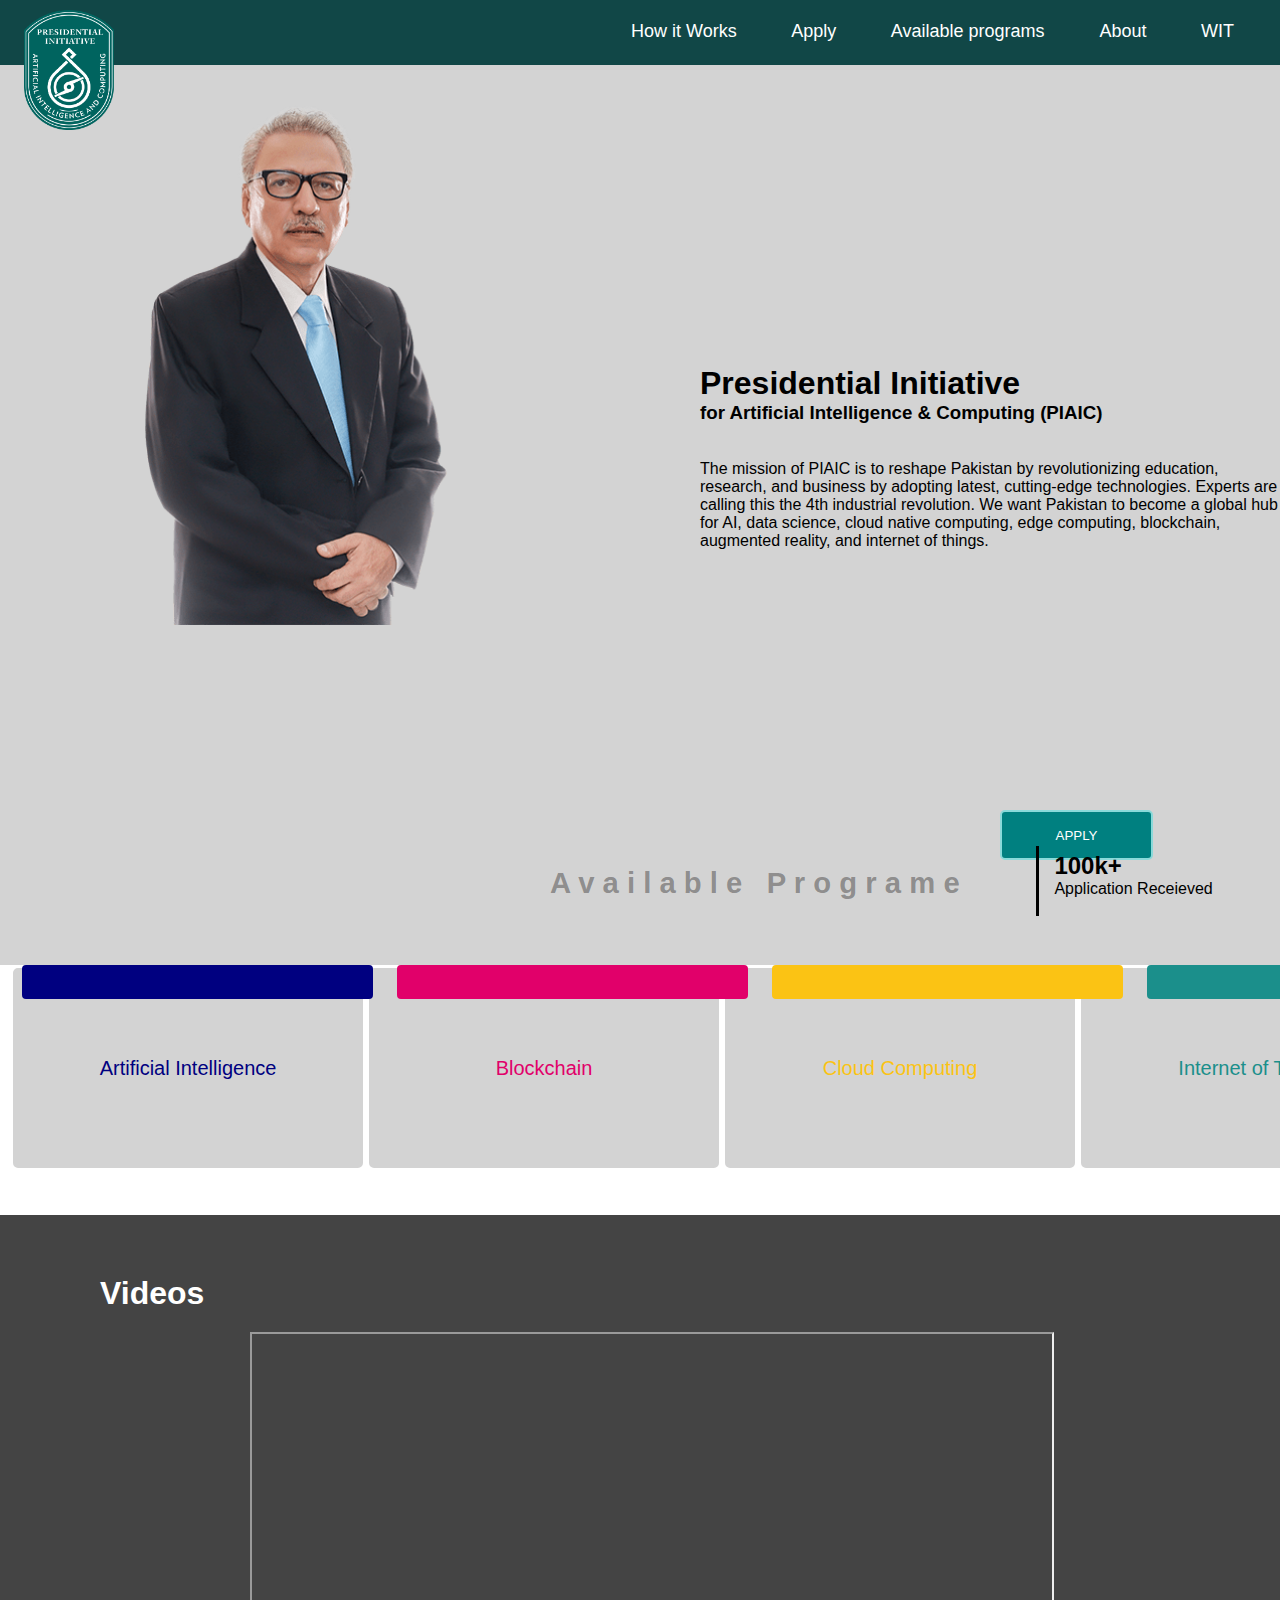
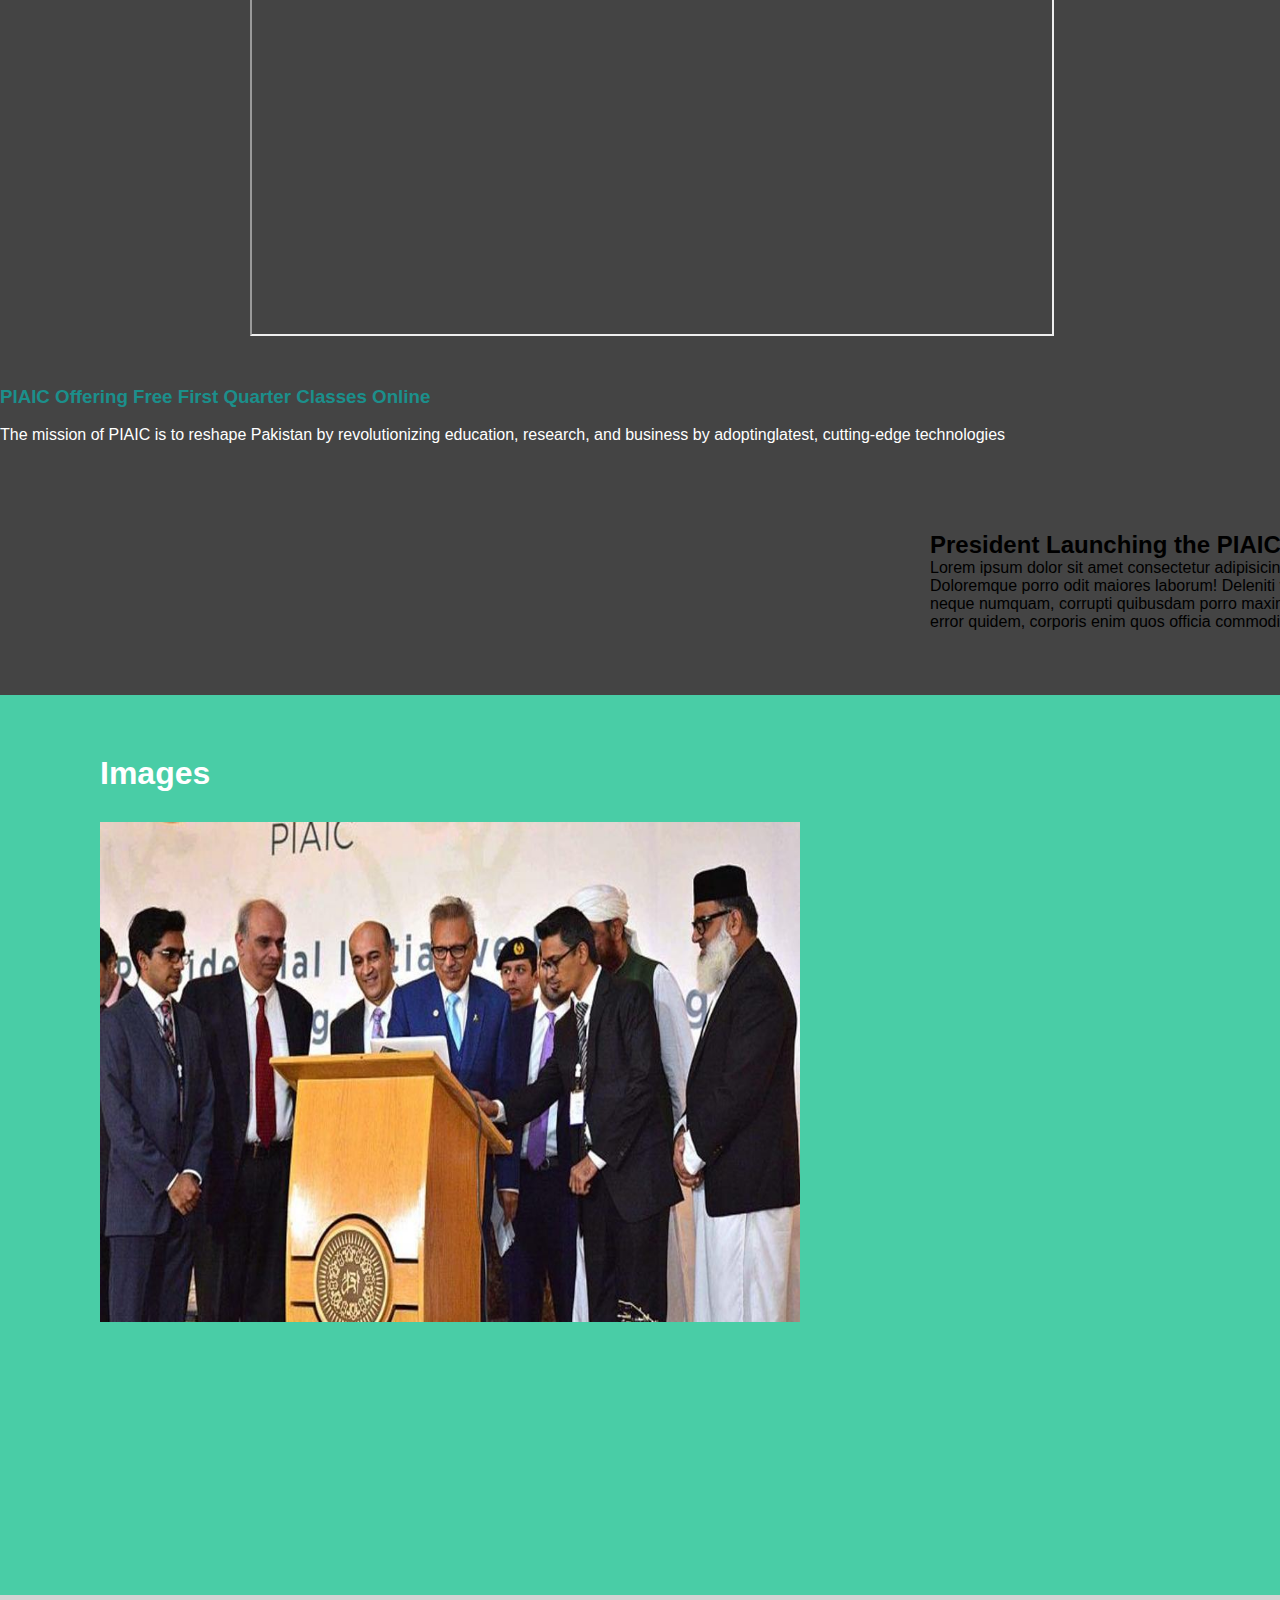
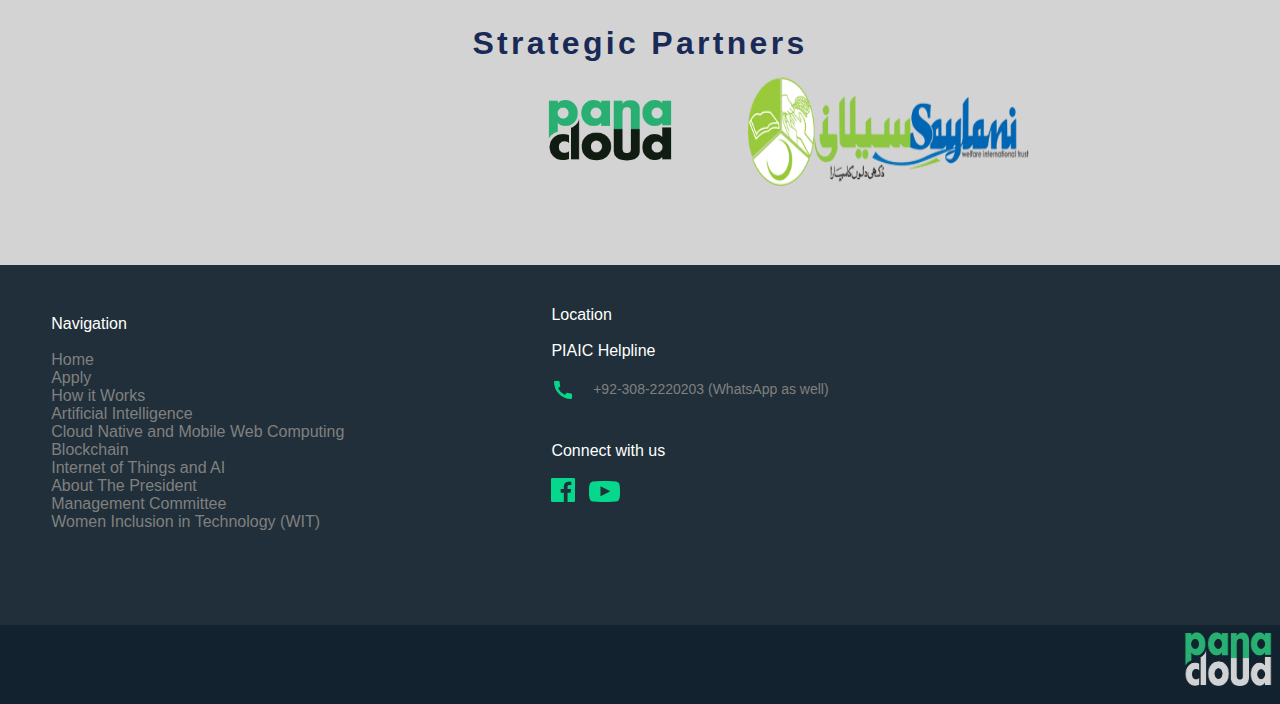
<file: index.html>
<!DOCTYPE html>
<html lang="en">

<head>
    <meta charset="UTF-8">
    <meta name="viewport" content="width=device-width, initial-scale=1.0">
    <title>PIAIC WEBSITE</title>
    <link rel="stylesheet" href="style.css">
</head>

<body>
    <header>
        <nav>
            <ul>
                <li><a href="#">How it Works</a></li>
                <li><a target="_blank" href="https://portal.piaic.org/signup">Apply</a></li>
                <!-- <li><a href="#avaiableprogram">Available programs</a></li> -->
                <li class="dropdown"><a href="#avaiableprogram">Available programs</a>
                    <ul>
                        <li>Artificial Intelligence</li>
                        <li>Cloud Computing</li>
                        <li>BlockChain</li>
                        <li>Internet Of Things</li>
                        <li>Certified AI, Web 3.0 and Metaverse</li>
                    </ul>
                </li>





                <li><a href="#">About</a></li>
                <li><a href="#">WIT</a></li>
            </ul>
            <div class="logo">
                <img src="logo.png" alt="">
            </div>
        </nav>
    </header>


    <div class="bg">

        <div class="img"><img src="president.png" alt="president pic"></div>


        <div class="bg-content">
            <p>
            <h1>Presidential Initiative</h1>
            <h3>for Artificial Intelligence & Computing (PIAIC)</h3><br><br>
            The mission of PIAIC is to reshape Pakistan by revolutionizing education, research, and business by adopting
            latest, cutting-edge technologies. Experts are calling this the 4th industrial revolution. We want Pakistan
            to become a global hub for AI, data science, cloud native computing, edge computing, blockchain, augmented
            reality, and internet of things.
            </p>

            <div class="btn">
                <a target="_blank" href="https://portal.piaic.org/signup"><input class="Button" type="button"
                        value="APPLY"></a>
            </div>
            <div class="vl">
                <span>
                    <h2>100k+</h2>
                </span>
                <span>
                    <p>Application Receieved</p>
                </span>
            </div>

        </div>
    </div>




    <div class="program">



        <div class="avail">
            <h3 id="avaiableprogram">A v a i l a b l e &nbsp; P r o g r a m e</h3>
        </div>


        <div class="navy"></div>

        <a target="_blank" href="https://www.piaic.org/artificial-inteligence"> <div class="ai">Artificial Intelligence</div></a>




        <div class="pink"></div>

        <a target="_blank" href="https://www.piaic.org/block-chain"><div class="bc">Blockchain</div></a>


        <div class="yellow"></div>

        <a target="_blank" href="https://www.piaic.org/cloud-native"><div class="cc">Cloud Computing</div></a>


        <div class="teal"></div>

        <a target="_blank" href="https://www.piaic.org/iot"><div class="iot">Internet of Things</div>
    </div></a>







    
    <div class="videos">
        <h1>Videos</h1><br>
        <iframe src="https://www.youtube.com/watch?v=m4g0zd4E_bo" title="description"></iframe>

        <div class="piaic">
            <p>
            <h3>PIAIC Offering Free First Quarter Classes Online</h3> &nbsp; <br>
            <span> The mission of PIAIC is to reshape Pakistan by revolutionizing education, research, and business by
                adoptinglatest, cutting-edge technologies</span>
            </p>
        </div>

    </div>


    <div class="images">
        <h1>Images</h1><br>
        <img src="img.jpg" alt="piaic images">
        <div class="presidentPicContent">
            <p>
            <h2>President Launching the PIAIC Website</h2>
            <span>Lorem ipsum dolor sit amet consectetur adipisicing elit. Doloremque porro odit maiores laborum!
                Deleniti voluptate neque numquam, corrupti quibusdam porro maxime iste labore error quidem, corporis
                enim quos officia commodi?</span>
            </p>
        </div>

    </div>


    <div class="partner">
        <h1>Strategic Partners</h1>
        <div class="pana">
            <img src="pana logo.svg" alt="">
        </div>
        <div class="saylani">
            <img src="saylani logo.png" alt="">
        </div>

    </div>


    <footer>
        <p class="footer-heading">Navigation</p> &nbsp;
        <div class="footer-list">
            <ul>
                <li>Home</li>
                <li>Apply</li>
                <li>How it Works</li>
                <li>Artificial Intelligence</li>
                <li>Cloud Native and Mobile Web Computing</li>
                <li>Blockchain</li>
                <li>Internet of Things and AI</li>
                <li>About The President</li>
                <li>Management Committee</li>
                <li>Women Inclusion in Technology (WIT)</li>

            </ul>
        </div>




        <div class="address">
            <p class="location">Location<br><br> PIAIC Helpline<br><br><a href="tel:+92-308-2220203"><img class="phone"
                        src="phone logo.svg" alt=""></a> &nbsp; &nbsp;<span><a
                        href="tel:+92-308-2220203">+92-308-2220203 (WhatsApp as well)</a></span>
                <br><br><br>
                Connect with us<br><br> <a target="_blank" href="https://www.facebook.com/groups/piaic/"><img class="fb"
                        src="fb.svg" alt=""></a> &nbsp; <a target="_blank"
                    href="https://www.youtube.com/channel/UC2Makv_pLAtvrjHNgg-pBLg"><img class="youtube"
                        src="youtube.svg" alt=""></a>
            </p>
        </div>
    </footer>
    <div class="panacloud">
        <img src="pcloud.png" alt="">
    </div>



</html>
</file>
<file: style.css>
* {
    margin: 0;
    padding: 0;
    font-family: sans-serif;

}


header {
    background-color: rgb(17, 71, 71);;
    color: white;
    height: 65px;
    position: sticky;
    top: 0;
    z-index: 999;

}

nav {
    padding: 21px;

}

nav ul {
    text-align: right;
}

nav ul li {
    list-style: none;
    display: inline;
    padding: 25px;
    font-size: 18px;

}

nav ul li a {
    text-decoration: none;
    color: white;
}
nav ul li a:hover{
    cursor: pointer;
    color: rgb(106, 212, 212);
}

nav ul li:hover {
    color: rgb(106, 212, 212);
    cursor: pointer;
}

.logo img {
    height: 120px;
    width: 90px;
    display: inline;
    margin-left: 3px;
    top: 20px;
    position: absolute;
    top: 10px;

}


.dropdown ul {
    display: none;
    position: absolute;
    background-color: rgb(12, 45, 45);
    list-style: none;
    padding: 10px;
    top: 100%; /* Position dropdown below the list item */
    right: 0; /* Align dropdown to the right */
}

.dropdown ul li {
    display: block;
    padding: 10px 41px;
    text-align: left;
    color: white;
}

.dropdown:hover ul {
    display: block;
}

.bg {
    background-color: lightgray;
    height: 100vh;
}

.img img {

    left: 145px;
    position: relative;
    top: 40px;

}

.bg-content {
    position: absolute;
    left: 700px;
    bottom: 350px;

}

.Button {
    background-color: teal;
    color: white;
    height: 50px;
    width: 153px;
    border: 2px solid rgb(138, 217, 217);
    border-radius: 5px;
    position: absolute;
    top: 445px;
    left: 300px;
}

.Button:hover {
    cursor: pointer;
    color: white;
}

.vl {
    border-left: 3px solid black;
    height: 70px;
    position: absolute;
    left: 58%;
    top: 260%;
}

.vl span {
    position: relative;
    left: 15px;
    top: 6px;
}


.program {
    background-color: white;
    height: 250px;
    display: grid;
    grid-template-columns: auto auto auto auto;
    justify-content: space-around;
    margin: 0px 10px;
    

}

.ai {
    height: 200px;
    width: 350px;
    background-color: lightgrey;
    border: 3px solid white;
    border-radius: 8px;
    display: flex;
    justify-content: center;
    align-items: center;
    color: navy;
    font-size: 20px;
    
    

}
.ai:hover{
    background-color: navy;
    color: white;
    cursor: pointer;
    
}
/* .ai a{
    
    text-decoration: none;
    
    cursor: pointer;
    
} */

/* .ai a:hover {
    background-color: navy;
    cursor: pointer;
    color: white;
    text-decoration: none;
    
} */

.navy {
    height: 30px;
    width: 347px;
    background-color: navy;
    border: 2px solid navy;
    /* display: flex; */
    position: absolute;
    left: 22px;
    border-radius: 4px;

}



.bc {
    height: 200px;
    width: 350px;
    color: gray;
    border: 3px solid white;
    border-radius: 8px;
    background-color: lightgrey;
    display: flex;
    justify-content: center;
    align-items: center;
    color: #e1006a;
    font-size: 20px;
}

.pink {
    height: 30px;
    width: 347px;
    background-color: #e1006a;
    border: 2px solid #e1006a;
    /* display: flex; */
    position: absolute;
    left: 397px;
    border-radius: 4px;

}

.bc:hover {
    background-color: #e1006a;
    cursor: pointer;
    color: white;
}

.cc {
    height: 200px;
    width: 350px;
    color: gray;
    border: 3px solid white;
    border-radius: 8px;
    background-color: lightgrey;
    display: flex;
    justify-content: center;
    align-items: center;
    color: #fbc314;;
    font-size: 20px;
}

.yellow {
    height: 30px;
    width: 347px;
    background-color: #fbc314;
    border: 2px solid #fbc314;
    /* display: flex; */
    position: absolute;
    left: 772px;
    border-radius: 4px;
    

}

.cc:hover {
    background-color: #fbc314;
    cursor: pointer;
    color: white;
}

.iot {
    height: 200px;
    width: 350px;
    color: gray;
    border: 3px solid white;
    border-radius: 8px;
    background-color: lightgrey;
    display: flex;
    justify-content: center;
    align-items: center;
    color: #1b8f8b;
    font-size: 20px;
}

.teal {
    height: 30px;
    width: 347px;
    background-color: #1b8f8b;
    border: 2px solid #1b8f8b;
    /* display: flex; */
    position: absolute;
    left: 1147px;
    border-radius: 4px;

}

.iot:hover {
    background-color: #1b8f8b;
    cursor: pointer;
    color: white;
}
.program a{
    text-decoration: none;
}

.avail {
    position: absolute;
    bottom: 0px;
    left: 550px;
    font-size: 25px;
    color: rgba(57, 55, 55, 0.463);

}

.videos {
    background-color: rgba(0, 0, 0, 0.735);
    height: 120vh;
}

.videos h1 {
    color: white;
    display: inline-block;
    position: relative;
    left: 100px;
    top: 60px;

}



.videos iframe {
    height: 600px;
    width: 800px;
    display: inline-block;
    position: relative;
    left: 250px;
    top: 80px;

}

/* .videos p {
    color: red;
    font-size: 60px;
} */

.piaic {
    /* color: teal; */
    display: inline;
    position: relative;
    top: 126px;

}

.piaic h3 {
    color: #1b8f8b;
}

.piaic span {
    color: white;
}



.images {
    height: 100vh;
    background-color: #49cda6
}

.images h1 {
    color: white;
    display: inline-block;
    position: relative;
    left: 100px;
    top: 60px;
}

.images img {
    width: 700px;
    height: 500px;
    display: inline-block;
    position: relative;
    left: 100px;
    top: 90px;

}

.presidentPicContent {
    position: absolute;
    width: 450px;
    display: inline-block;
    left: 930px;
    top: 2131px;
    /* position: relative;
    width: 450px;
    display: inline-block;
    left: 230px;
    top: 0px; */
    /* bottom: 200px; */
}



.partner {
    height: 270px;
    background-color: lightgray;
    display: flex;
    justify-content: center;
    position: relative;
    font-family: myfontExtraBold;
    letter-spacing: 3.3px;
    color: #192a56;
    /* top: 30px; */
}

.partner h1 {
    position: relative;
    top: 30px;
}

.pana img {
    position: absolute;
    display: inline-block;
    height: 130px;
    width: 160px;
    left: 530px;
    top: 70px;
}

.saylani img {
    position: absolute;
    display: inline-block;
    height: 130px;
    width: 300px;
    left: 740px;
    top: 70px;

}

footer {
    
    height: 300px;
    padding: 50px 4% 10px;
    background-color: #202f39;
    color: #fff;
    text-align: left;
    font-family: myfontRegular, sans-serif;
}


.footer-heading {
    color: white;
    
}

.footer-list ul li {
    color: gray;
    list-style: none;
    
}

.footer-list ul li:hover {
    cursor: pointer;
}

.address{
    display: flex;
    justify-content: center;
    position: relative;
   bottom: 225px;
   left: 50px;
   

}

.location span{
    font-size: 14px;
    color: gray;
    position: relative;
    bottom: 8px;
}
.location span a{
    text-decoration: none;
    color: gray;
}

.fb:hover{
cursor: pointer;
}

.youtube{
    cursor: pointer;
}


.panacloud{
    height: 79px;
    background-color: #12232f;
    
}

.panacloud img{
    height: 71px;
    width: 100px;
    float: right;
}
</file>
